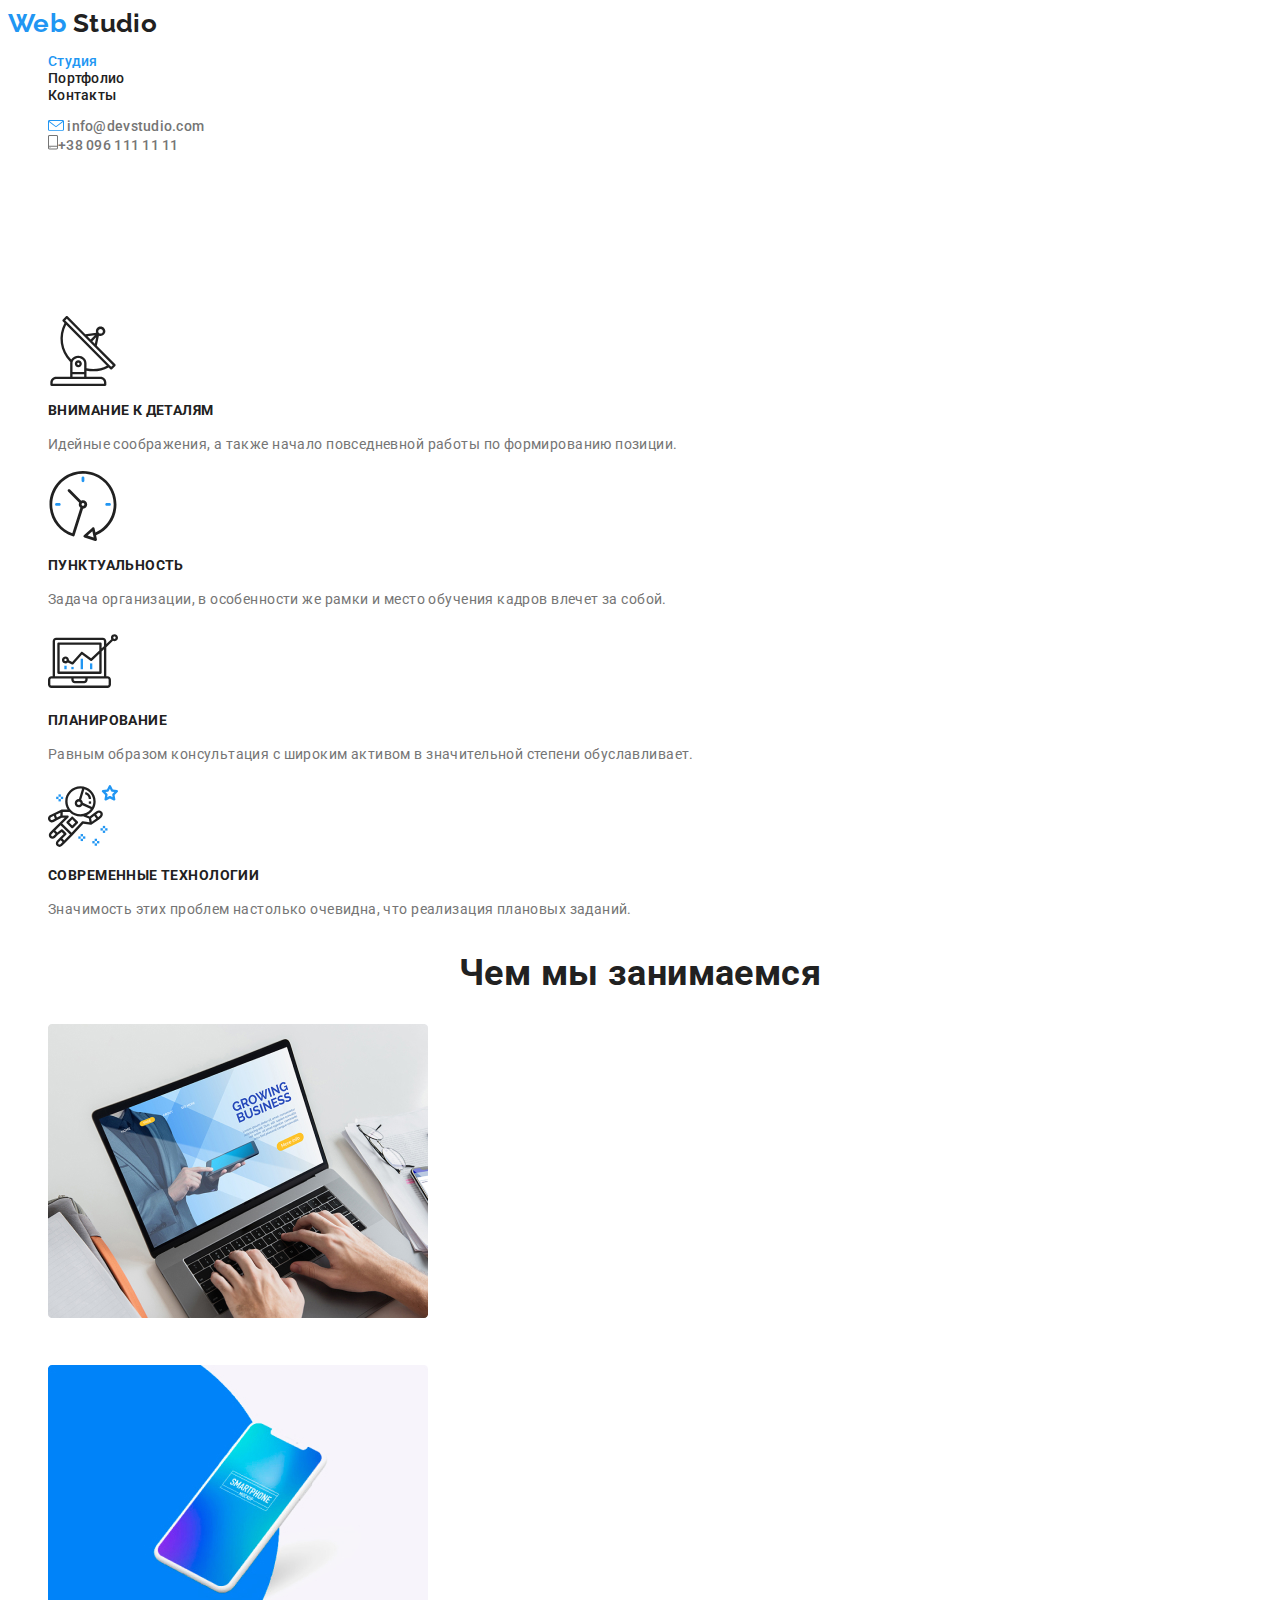
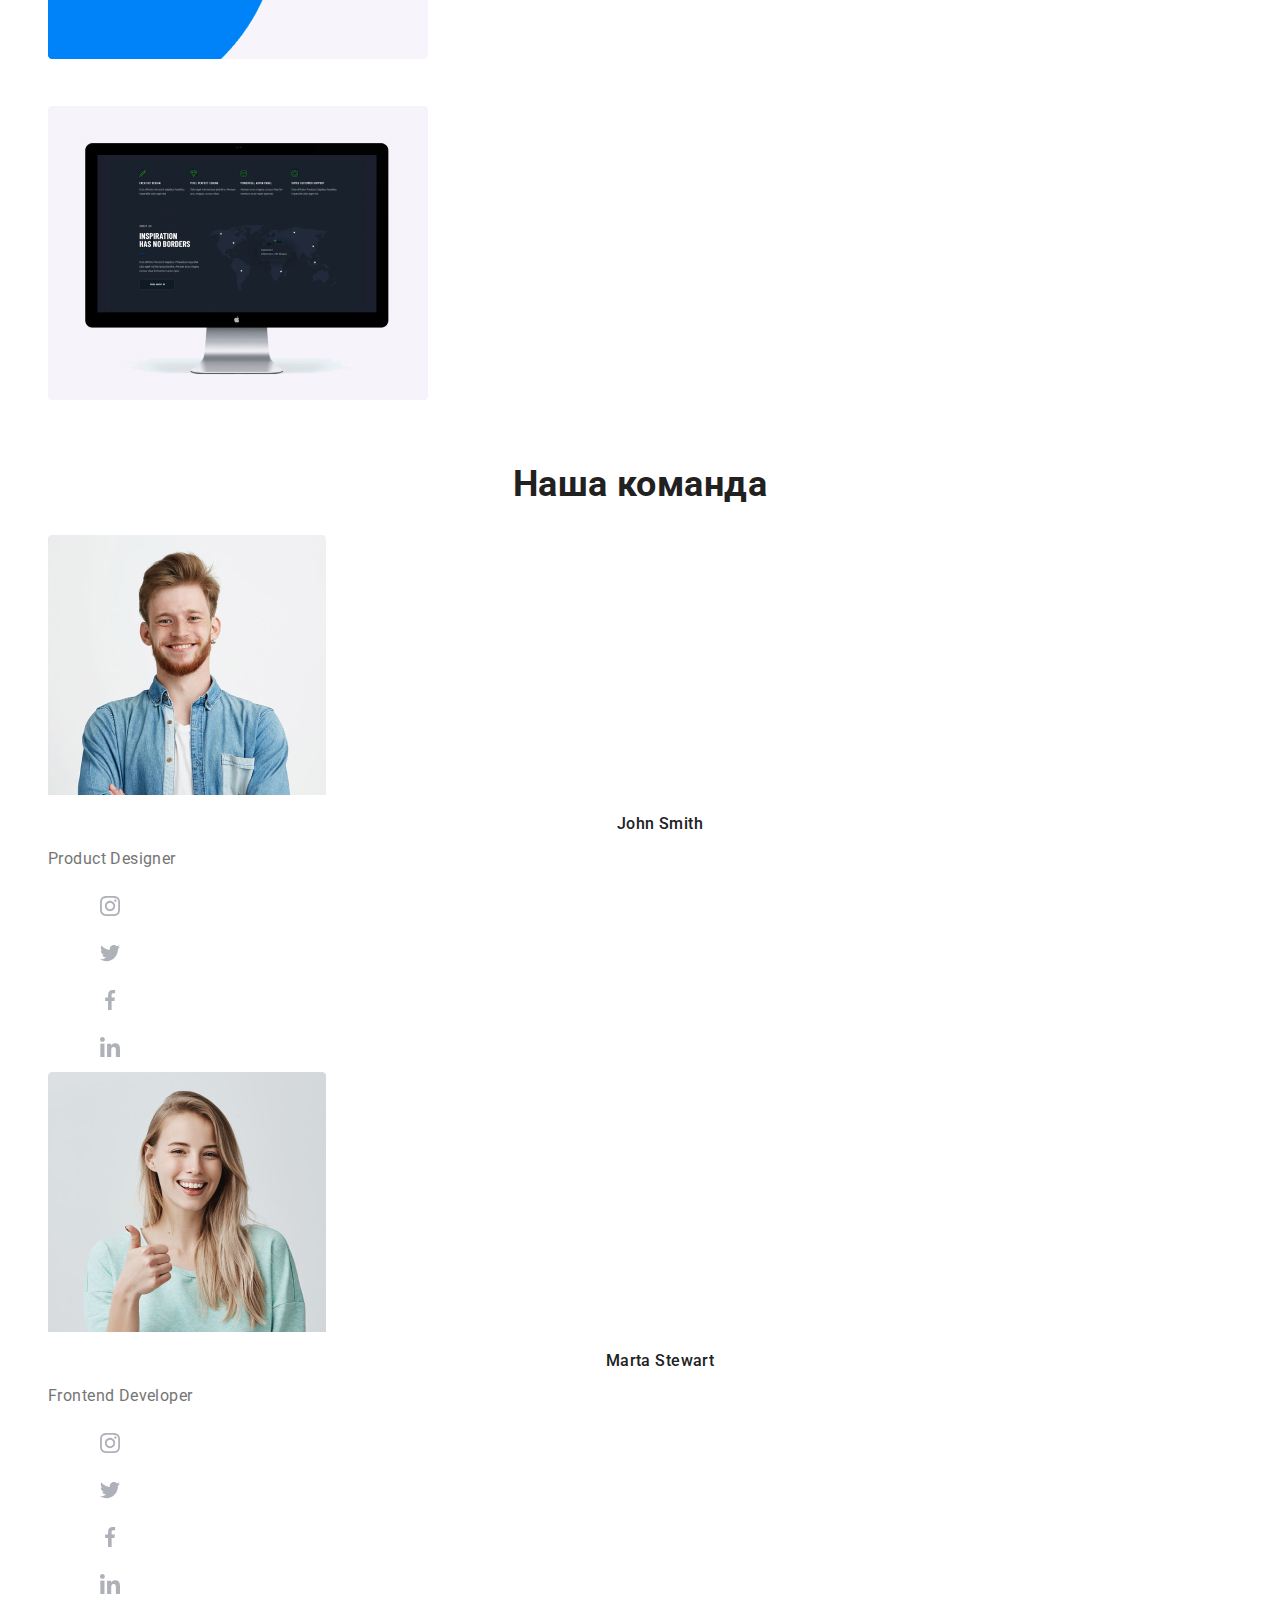
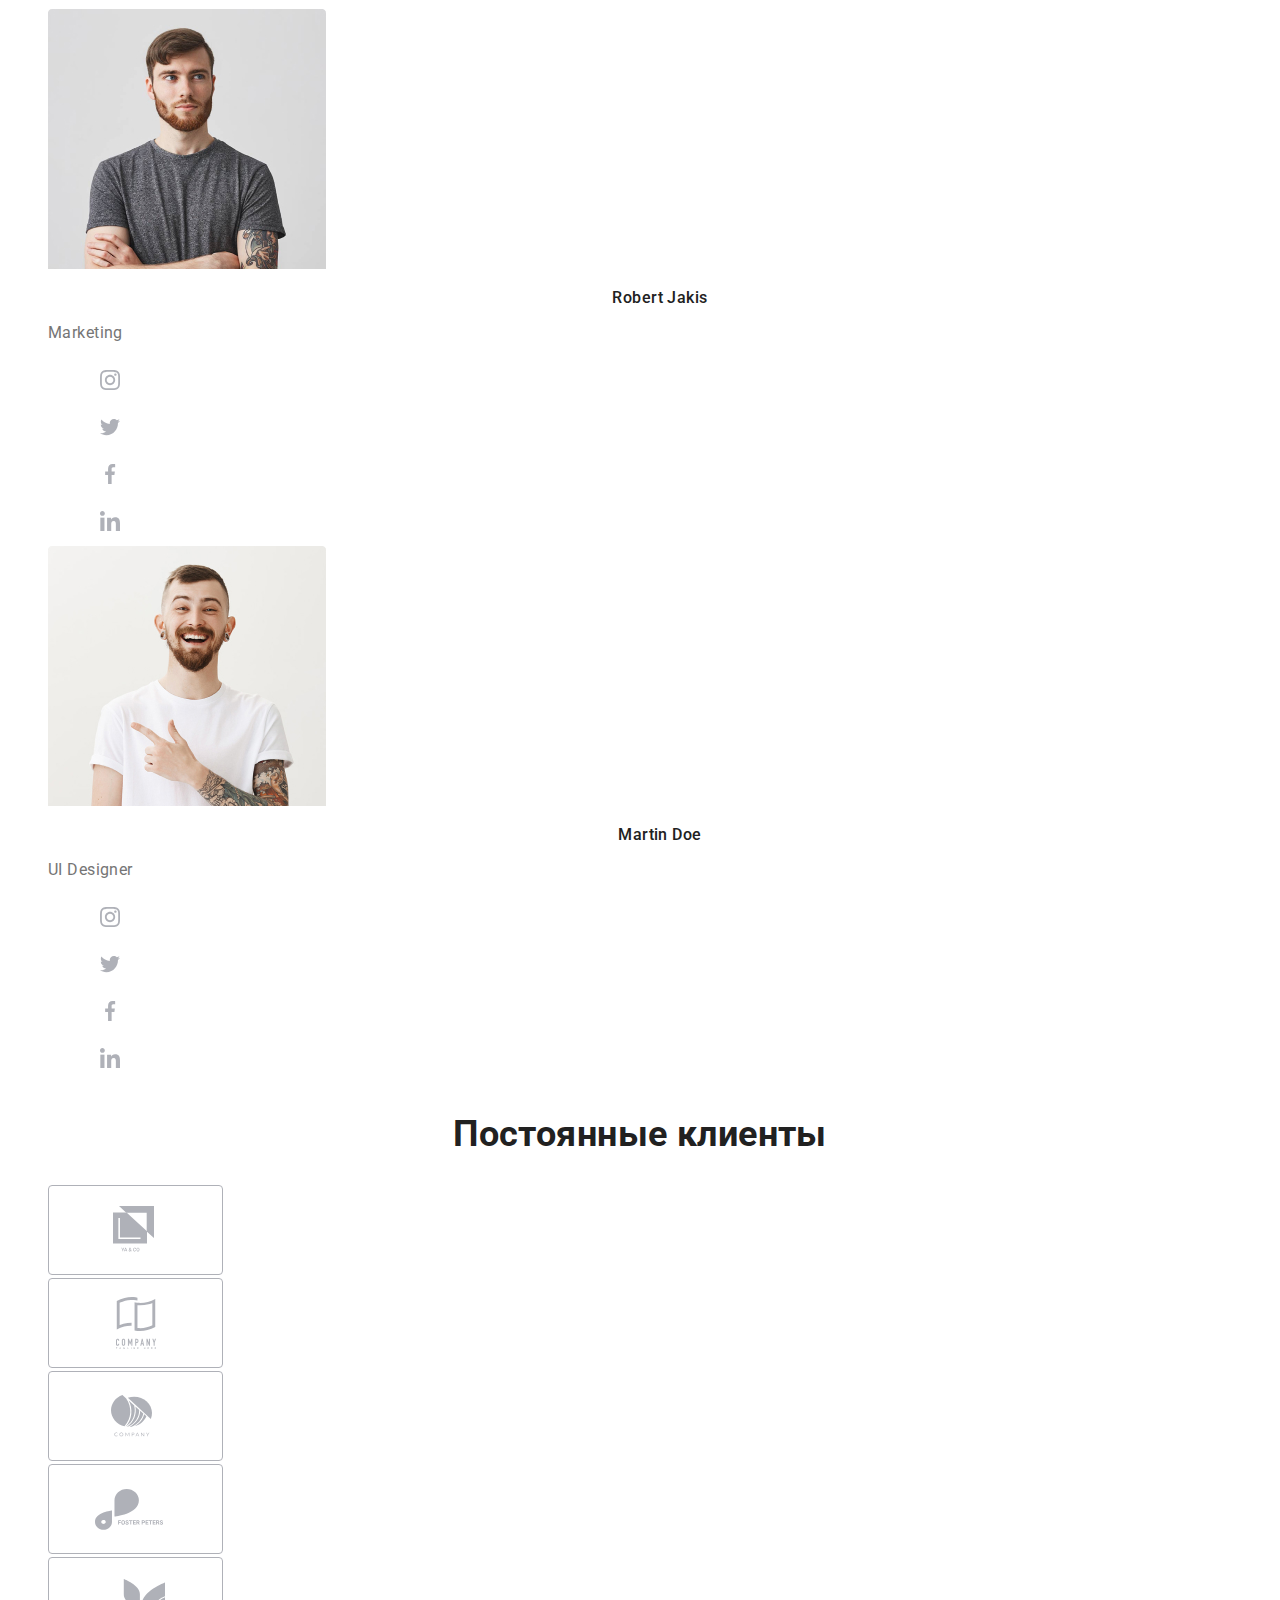
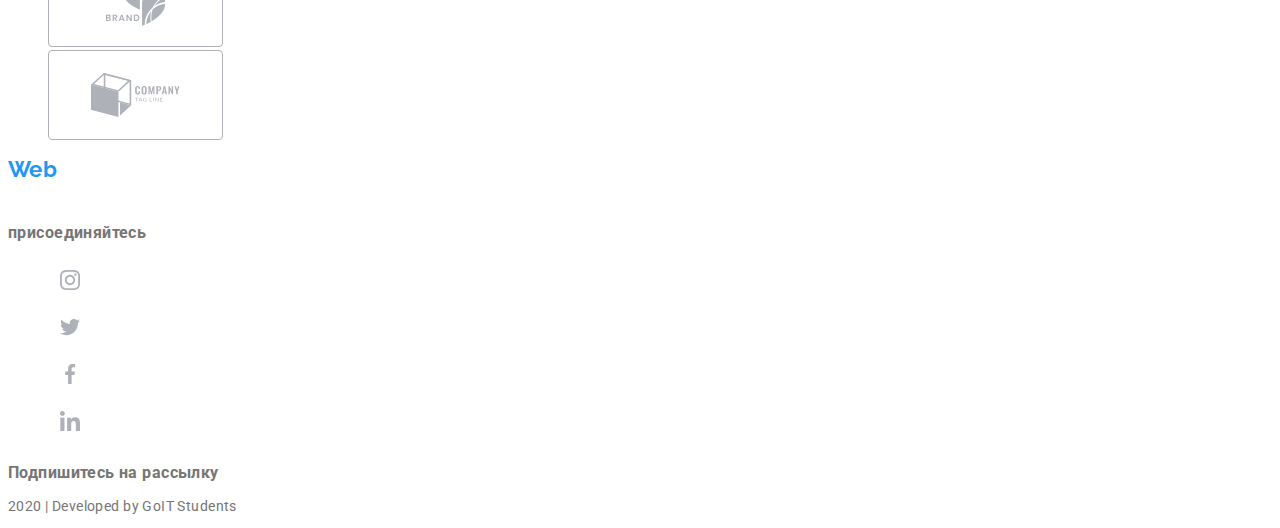
<file: index.html>
<!DOCTYPE html>
<html lang="ru">
  <head>
    <meta charset="UTF-8" />
    <meta name="viewport" content="width=device-width, initial-scale=1.0" />
    <title>Document</title>
    <link
      href="https://fonts.googleapis.com/css2?family=Raleway:wght@700&family=Roboto:wght@400;500;700&display=swap"
      rel="stylesheet"
    />
    <link rel="stylesheet" href="./css/styles.css" />
  </head>
  <body>
    <!--Header-->
    <header>
      <nav>
        <a class="logo" href="#" lang="en"
          ><span class="logo-accent">Web</span> Studio</a
        >
        <ul>
          <li><a href="./index.html" class="link current">Студия</a></li>
          <li><a href="./portfolio.html" class="link">Портфолио</a></li>
          <li><a href="#" class="link">Контакты</a></li>
        </ul>
      </nav>
      <ul>
        <li>
          <a href="mailto:info@devstudio.com" class="link-info">
            <img src="./images/envelope(hover).svg" alt="" />
            info@devstudio.com</a
          >
        </li>
        <li>
          <a href="tel:+380961111111" class="link-info">
            <img src="./images/smartphone.svg" alt="" />+38 096 111 11 11
          </a>
        </li>
      </ul>
    </header>
    <main>
      <!--Hero-->
      <section>
        <h1 class="hero-title">эффективные решения для вашего бизнеса</h1>
        <a href="#" class="hero-button">Заказать услугу</a>
      </section>
      <!--Advantages-->
      <section>
        <ul>
          <li>
            <img src="./images/antenna.svg" alt="Антена" />
            <h3 class="advantage-title">Внимание к деталям</h3>
            <p class="advantage-text">
              Идейные соображения, а также начало повседневной работы по
              формированию позиции.
            </p>
          </li>
          <li>
            <img src="./images/clock.svg" alt="Часы" />
            <h3 class="advantage-title">Пунктуальность</h3>
            <p class="advantage-text">
              Задача организации, в особенности же рамки и место обучения кадров
              влечет за собой.
            </p>
          </li>
          <li>
            <img src="./images/diagram.svg" alt="Диаграмма" />
            <h3 class="advantage-title">Планирование</h3>
            <p class="advantage-text">
              Равным образом консультация с широким активом в значительной
              степени обуславливает.
            </p>
          </li>
          <li>
            <img src="./images/astronaut.svg" alt="Космонавт" />
            <h3 class="advantage-title">Современные технологии</h3>
            <p class="advantage-text">
              Значимость этих проблем настолько очевидна, что реализация
              плановых заданий.
            </p>
          </li>
        </ul>
      </section>
      <!--Acivity-->
      <section>
        <h2 class="activity-main-title">Чем мы занимаемся</h2>
        <ul>
          <li>
            <img
              src="./images/desktop.jpg"
              alt="Ноутбук"
              height="294"
              width="380"
            />
            <h3 class="activity-title">Десктопные приложения</h3>
          </li>
          <li>
            <img
              src="./images/mobile.jpg"
              alt="Телефон"
              height="294"
              width="380"
            />
            <h3 class="activity-title">Мобильные приложения</h3>
          </li>
          <li>
            <img
              src="./images/design.jpg"
              alt="Рабочий Стол"
              height="294"
              width="380"
            />
            <h3 class="activity-title">Дизайнерские решения</h3>
          </li>
        </ul>
      </section>
      <!--Team-->
      <section>
        <h2 class="team-title">Наша команда</h2>
        <ul>
          <li>
            <img
              src="./images/john.jpg"
              alt="John Smith"
              height="260"
              width="278"
            />
            <h3 class="team-name">John Smith</h3>
            <p class="team-profession" lang="en">Product Designer</p>
            <ul>
              <li>
                <a href="#" aria-label="Instagram"
                  ><img src="./images/instagram.svg" alt=""
                /></a>
              </li>
              <li>
                <a href="#" aria-label="Twitter"
                  ><img src="./images/twitter.svg" alt=""
                /></a>
              </li>
              <li>
                <a href="#" aria-label="Facebook"
                  ><img src="./images/facebook.svg" alt=""
                /></a>
              </li>
              <li>
                <a href="#" aria-label="LimkedIn"
                  ><img src="./images/linkedin.svg" alt=""
                /></a>
              </li>
            </ul>
          </li>
          <li>
            <img
              src="./images/marta.jpg"
              alt="Marta Stewart"
              height="260"
              width="278"
            />
            <h3 class="team-name">Marta Stewart</h3>
            <p class="team-profession" lang="en">Frontend Developer</p>
            <ul>
              <li>
                <a href="#" aria-label="Instagram"
                  ><img src="./images/instagram.svg" alt=""
                /></a>
              </li>
              <li>
                <a href="#" aria-label="Twitter"
                  ><img src="./images/twitter.svg" alt=""
                /></a>
              </li>
              <li>
                <a href="#" aria-label="Facebook"
                  ><img src="./images/facebook.svg" alt=""
                /></a>
              </li>
              <li>
                <a href="#" aria-label="LimkedIn"
                  ><img src="./images/linkedin.svg" alt=""
                /></a>
              </li>
            </ul>
          </li>
          <li>
            <img
              src="./images/robert.jpg"
              alt="Robert Jakis"
              height="260"
              width="278"
            />
            <h3 class="team-name">Robert Jakis</h3>
            <p class="team-profession" lang="en">Marketing</p>
            <ul>
              <li>
                <a href="#" aria-label="Instagram"
                  ><img src="./images/instagram.svg" alt=""
                /></a>
              </li>
              <li>
                <a href="#" aria-label="Twitter"
                  ><img src="./images/twitter.svg" alt=""
                /></a>
              </li>
              <li>
                <a href="#" aria-label="Facebook"
                  ><img src="./images/facebook.svg" alt=""
                /></a>
              </li>
              <li>
                <a href="#" aria-label="LimkedIn"
                  ><img src="./images/linkedin.svg" alt=""
                /></a>
              </li>
            </ul>
          </li>
          <li>
            <img
              src="./images/martin.jpg"
              alt="Martin Doe"
              height="260"
              width="278"
            />
            <h3 class="team-name">Martin Doe</h3>
            <p class="team-profession" lang="en">UI Designer</p>
            <ul>
              <li>
                <a href="#" aria-label="Instagram"
                  ><img src="./images/instagram.svg" alt=""
                /></a>
              </li>
              <li>
                <a href="#" aria-label="Twitter"
                  ><img src="./images/twitter.svg" alt=""
                /></a>
              </li>
              <li>
                <a href="#" aria-label="Facebook"
                  ><img src="./images/facebook.svg" alt=""
                /></a>
              </li>
              <li>
                <a href="#" aria-label="LimkedIn"
                  ><img src="./images/linkedin.svg" alt=""
                /></a>
              </li>
            </ul>
          </li>
        </ul>
      </section>
      <!--Clients-->
      <section>
        <h2 class="clients-title">Постоянные клиенты</h2>
        <ul>
          <li>
            <a href=""><img src="./images/client1.svg" alt="Лого" /></a>
          </li>
          <li>
            <a href=""><img src="./images/client2.svg" alt="Лого" /></a>
          </li>
          <li>
            <a href=""><img src="./images/client3.svg" alt="Лого" /></a>
          </li>
          <li>
            <a href=""><img src="./images/client4.svg" alt="Лого" /></a>
          </li>
          <li>
            <a href=""><img src="./images/client5.svg" alt="Лого" /></a>
          </li>
          <li>
            <a href=""><img src="./images/client6.svg" alt="Лого" /></a>
          </li>
        </ul>
      </section>
    </main>
    <!-- Footer -->
    <footer class="footer">
      <a class="logo-secondary" href="" lang="en"
        ><span class="logo-accent">Web</span> Studio</a
      >
      <address>
        <span class="address">г. Киев, пр-т Леси Украинки, 26</span>
        info@example.com +38 099 111 11 11
      </address>
      <h3>присоединяйтесь</h3>
      <ul>
        <li>
          <a href="#" aria-label="Instagram"
            ><img src="./images/instagram.svg" alt=""
          /></a>
        </li>
        <li>
          <a href="#" aria-label="Twitter"
            ><img src="./images/twitter.svg" alt=""
          /></a>
        </li>
        <li>
          <a href="#" aria-label="Facebook"
            ><img src="./images/facebook.svg" alt=""
          /></a>
        </li>
        <li>
          <a href="#" aria-label="LimkedIn"
            ><img src="./images/linkedin.svg" alt=""
          /></a>
        </li>
      </ul>
      <h3>Подпишитесь на рассылку</h3>
      <p>2020 | Developed by GoIT Students</p>
    </footer>
  </body>
</html>
</file>
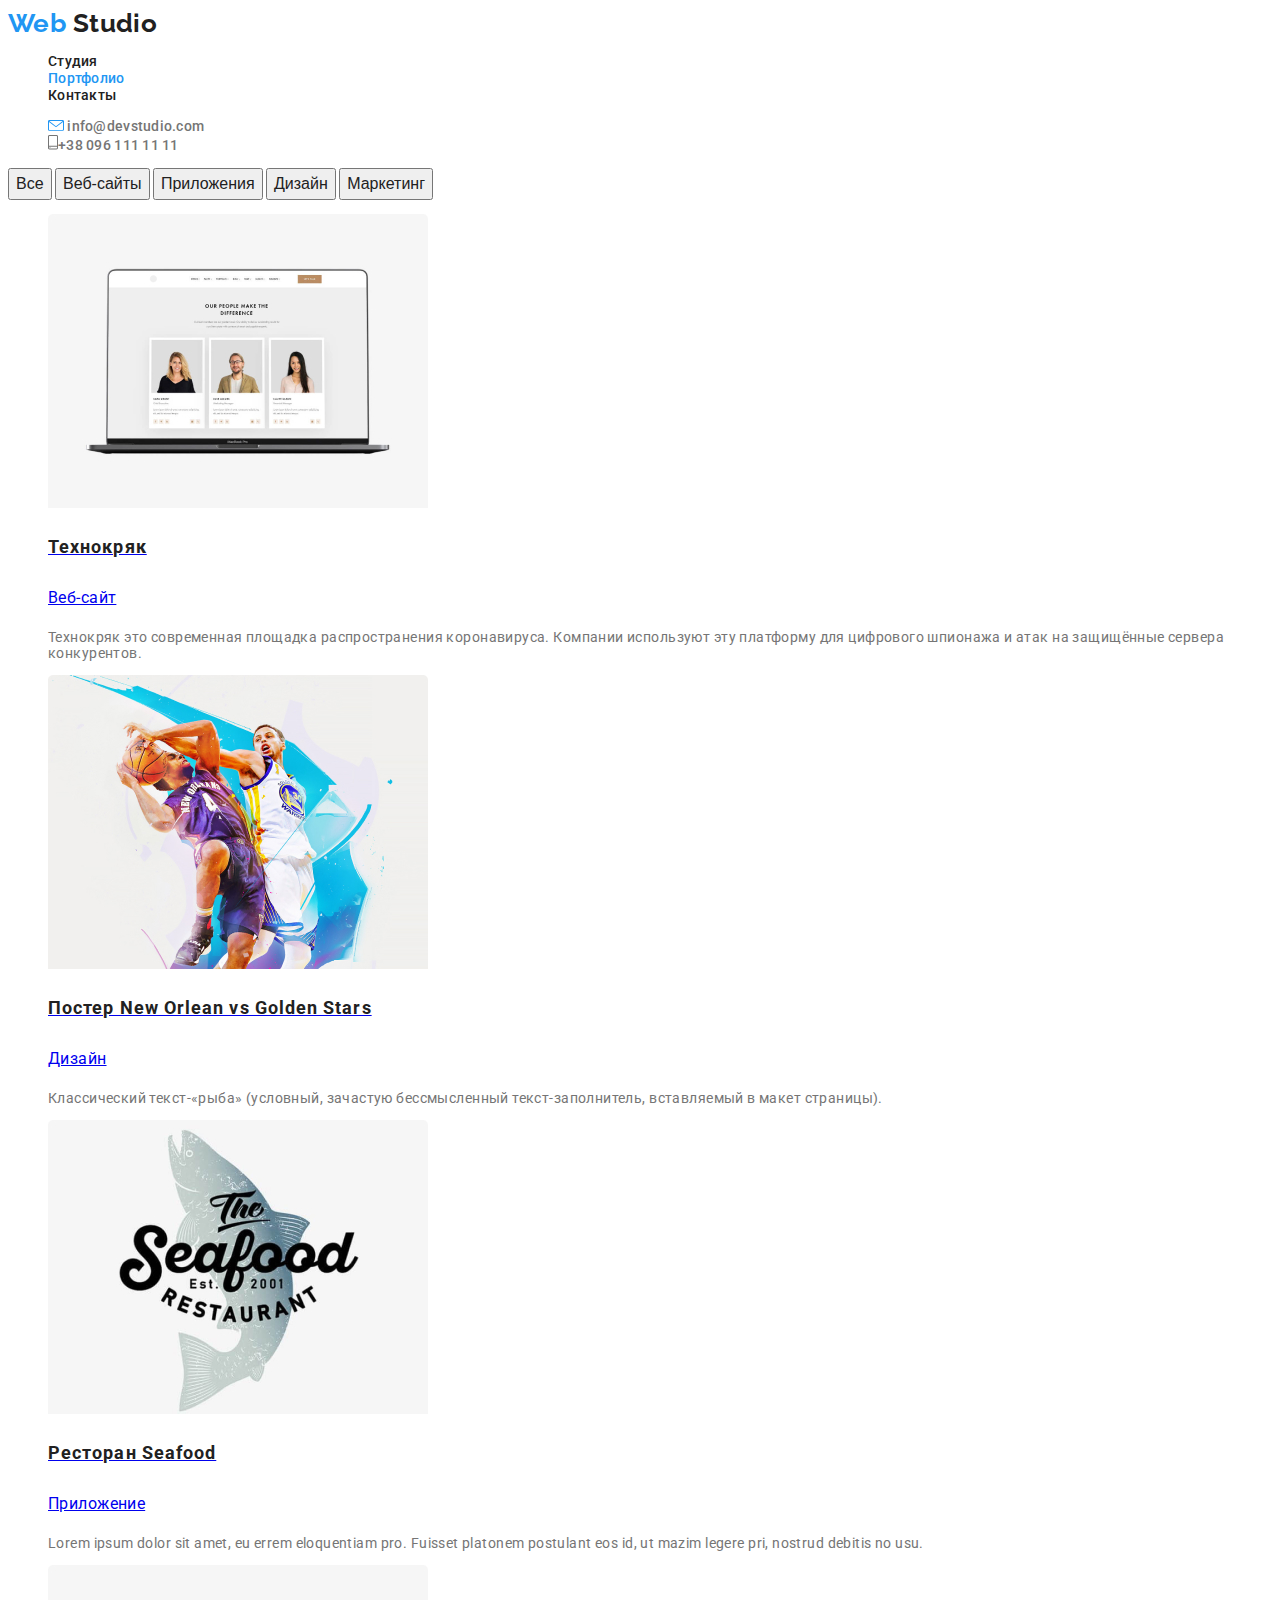
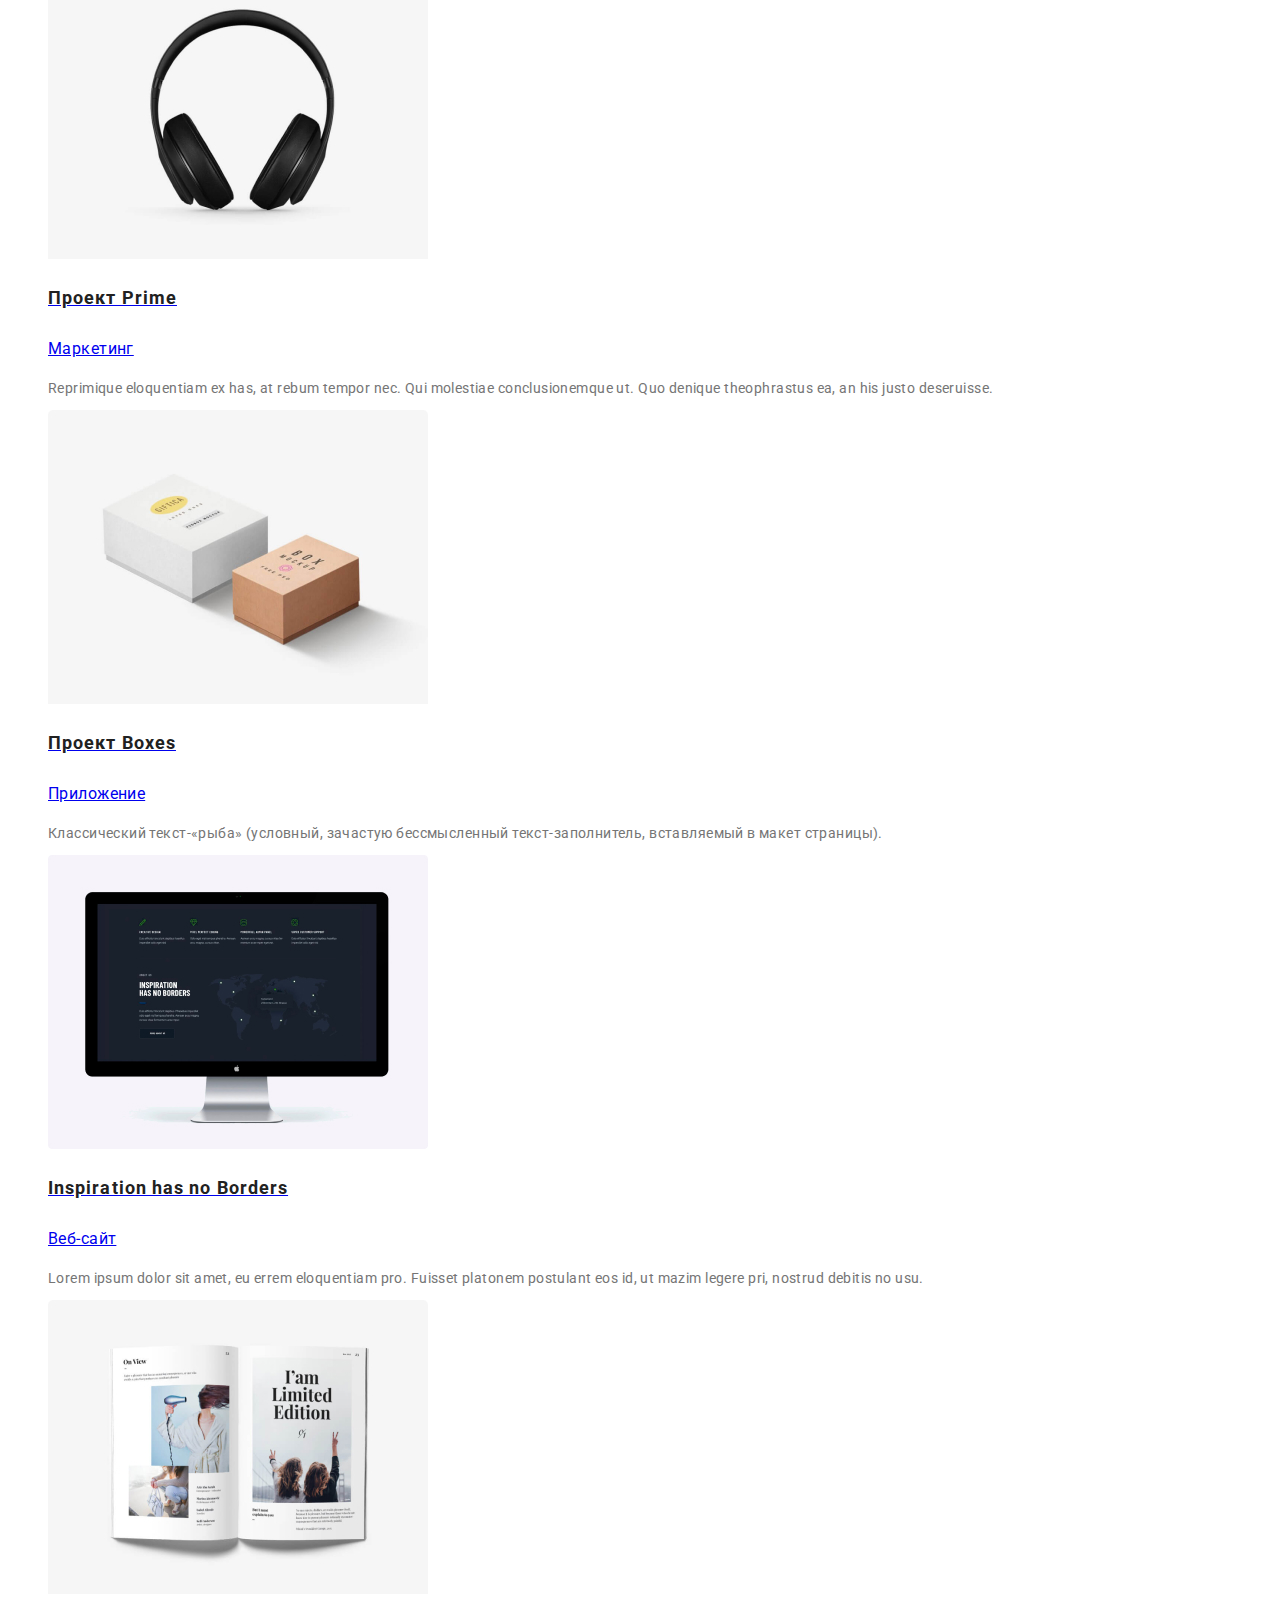
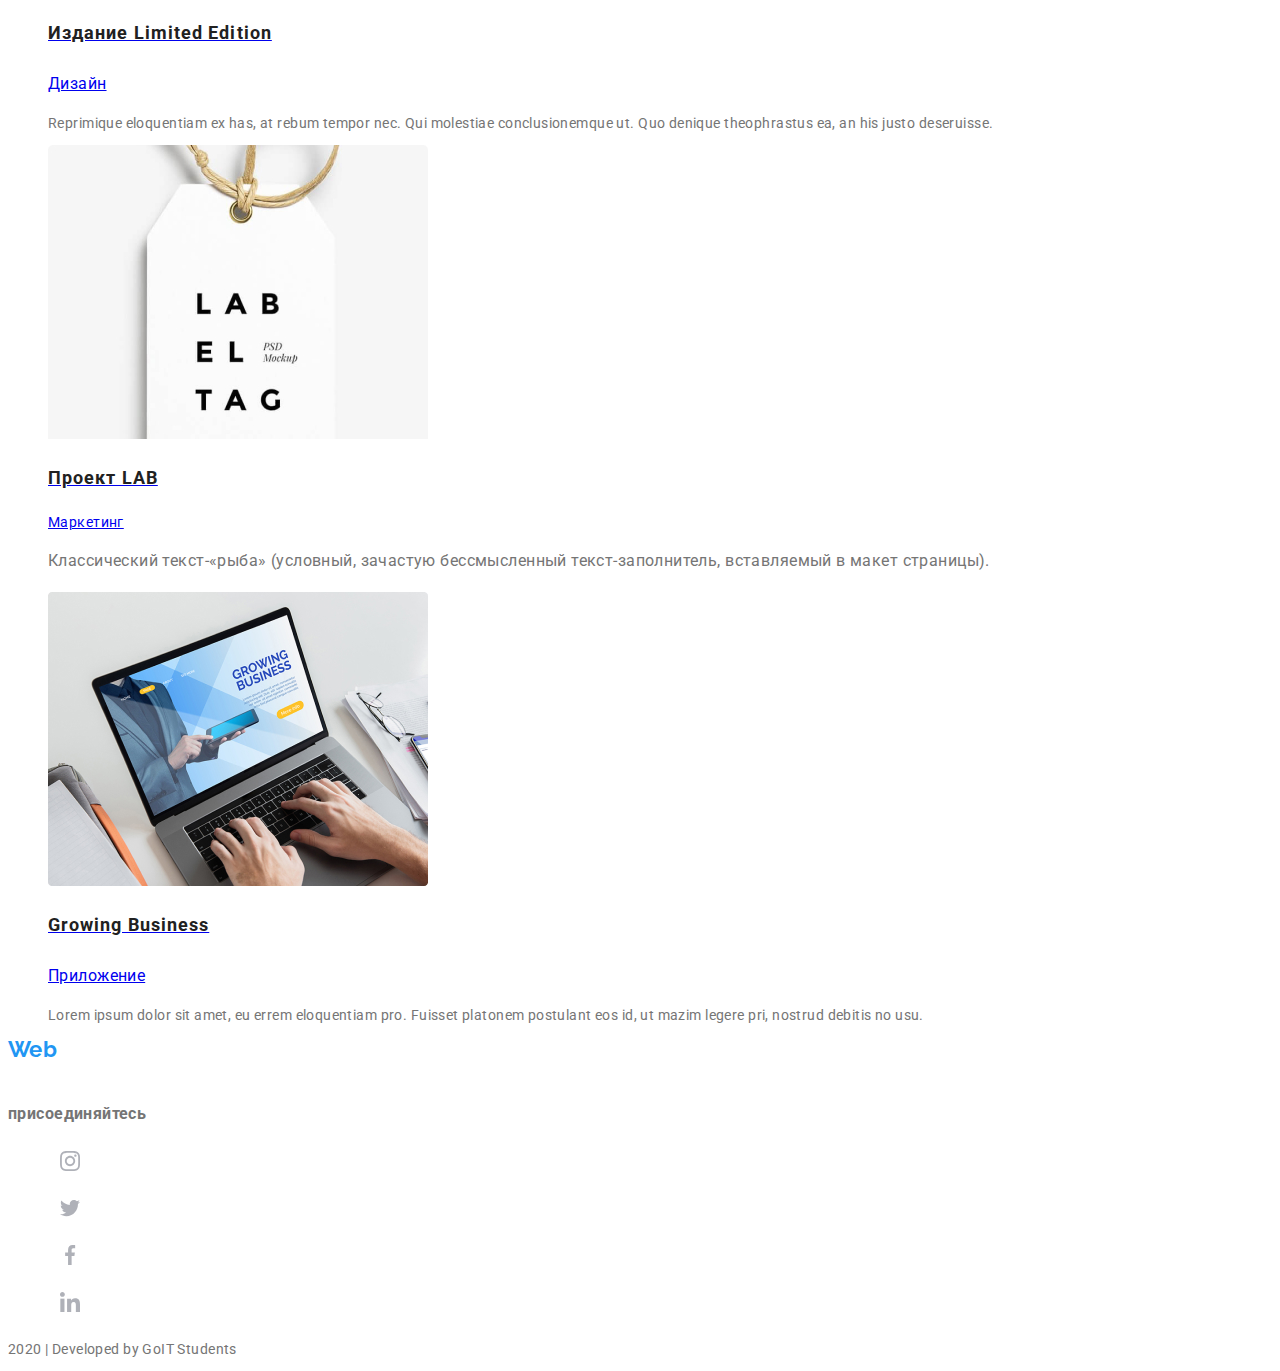
<file: portfolio.html>
<!DOCTYPE html>
<html lang="ru">
  <head>
    <meta charset="UTF-8" />
    <meta name="viewport" content="width=device-width, initial-scale=1.0" />
    <title>Document</title>
    <link
      href="https://fonts.googleapis.com/css2?family=Raleway:wght@700&family=Roboto:wght@400;500;700&display=swap"
      rel="stylesheet"
    />
    <link rel="stylesheet" href="./css/styles.css" />
  </head>
  <body>
    <!--Header-->
    <header>
      <nav>
        <a class="logo" href="#" lang="en"
          ><span class="logo-accent">Web</span> Studio</a
        >
        <ul>
          <li><a href="./index.html" class="link">Студия</a></li>
          <li><a href="./portfolio.html" class="link current">Портфолио</a></li>
          <li><a href="#" class="link">Контакты</a></li>
        </ul>
      </nav>
      <ul>
        <li>
          <a href="mailto:info@devstudio.com" class="link-info">
            <img src="./images/envelope(hover).svg" alt="" />
            info@devstudio.com</a
          >
        </li>
        <li>
          <a href="tel:+380961111111" class="link-info">
            <img src="./images/smartphone.svg" alt="" />+38 096 111 11 11
          </a>
        </li>
      </ul>
    </header>
    <main>
      <section>
        <!-- Filters фон, цвет, ховер, фокус -->
        <button type="button" class="filter-button">Все</button>
        <button type="button" class="filter-button">Веб-сайты</button>
        <button type="button" class="filter-button">Приложения</button>
        <button type="button" class="filter-button">Дизайн</button>
        <button type="button" class="filter-button">Маркетинг</button>
        <!-- List -->
        <ul>
          <li>
            <a href="#">
              <img src="./images/tehnohryak.jpg" alt="" />
              <h3 class="project-name">Технокряк</h3>
              <p class="project-class">Веб-сайт</p></a
            >
            <p>
              Технокряк это современная площадка распространения коронавируса.
              Компании используют эту платформу для цифрового шпионажа и атак на
              защищённые сервера конкурентов.
            </p>
          </li>
          <li>
            <a href="#">
              <img src="./images/poster.jpg" alt="" />
              <h3 class="project-name">Постер New Orlean vs Golden Stars</h3>
              <p class="project-class">Дизайн</p></a
            >
            <p>
              Классический текст-«рыба» (условный, зачастую бессмысленный
              текст-заполнитель, вставляемый в макет страницы).
            </p>
          </li>
          <li>
            <a href="#">
              <img src="./images/seafood.jpg" alt="" />
              <h3 class="project-name">Ресторан Seafood</h3>
              <p class="project-class">Приложение</p>
            </a>
            <p>
              Lorem ipsum dolor sit amet, eu errem eloquentiam pro. Fuisset
              platonem postulant eos id, ut mazim legere pri, nostrud debitis no
              usu.
            </p>
          </li>
          <li>
            <a href="#">
              <img src="./images/prime.jpg" alt="" />
              <h3 class="project-name">Проект Prime</h3>
              <p class="project-class">Маркетинг</p></a
            >
            <p>
              Reprimique eloquentiam ex has, at rebum tempor nec. Qui molestiae
              conclusionemque ut. Quo denique theophrastus ea, an his justo
              deseruisse.
            </p>
          </li>
          <li>
            <a href="#">
              <img src="./images/boxes.jpg" alt="" />
              <h3 class="project-name">Проект Boxes</h3>
              <p class="project-class">Приложение</p></a
            >
            <p>
              Классический текст-«рыба» (условный, зачастую бессмысленный
              текст-заполнитель, вставляемый в макет страницы).
            </p>
          </li>
          <li>
            <a href="#">
              <img src="./images/design.jpg" alt="" />
              <h3 class="project-name">Inspiration has no Borders</h3>
              <p class="project-class">Веб-сайт</p></a
            >
            <p>
              Lorem ipsum dolor sit amet, eu errem eloquentiam pro. Fuisset
              platonem postulant eos id, ut mazim legere pri, nostrud debitis no
              usu.
            </p>
          </li>
          <li>
            <a href="#">
              <img src="./images/limited-edition.jpg" alt="" />
              <h3 class="project-name">Издание Limited Edition</h3>
              <p class="project-class">Дизайн</p></a
            >
            <p>
              Reprimique eloquentiam ex has, at rebum tempor nec. Qui molestiae
              conclusionemque ut. Quo denique theophrastus ea, an his justo
              deseruisse.
            </p>
          </li>
          <li>
            <a href="#">
              <img src="./images/lab.jpg" alt="" />
              <h3 class="project-name">Проект LAB</h3>
              <p>Маркетинг</p></a
            >
            <p class="project-class">
              Классический текст-«рыба» (условный, зачастую бессмысленный
              текст-заполнитель, вставляемый в макет страницы).
            </p>
          </li>
          <li>
            <a href="#">
              <img src="./images/desktop.jpg" alt="" />
              <h3 class="project-name">Growing Business</h3>
              <p class="project-class">Приложение</p></a
            >
            <p>
              Lorem ipsum dolor sit amet, eu errem eloquentiam pro. Fuisset
              platonem postulant eos id, ut mazim legere pri, nostrud debitis no
              usu.
            </p>
          </li>
        </ul>
      </section>
    </main>
    <!-- Footer -->
    <footer class="footer">
      <a class="logo-secondary" href="#" lang="en"
        ><span class="logo-accent">Web</span> Studio</a
      >
      <address>
        <span class="address">г. Киев, пр-т Леси Украинки, 26</span>
        info@example.com +38 099 111 11 11
      </address>
      <h3>присоединяйтесь</h3>
      <ul>
        <li>
          <a href="#" aria-label="Instagram"
            ><img src="./images/instagram.svg" alt=""
          /></a>
        </li>
        <li>
          <a href="#" aria-label="Twitter"
            ><img src="./images/twitter.svg" alt=""
          /></a>
        </li>
        <li>
          <a href="#" aria-label="Facebook"
            ><img src="./images/facebook.svg" alt=""
          /></a>
        </li>
        <li>
          <a href="#" aria-label="LimkedIn"
            ><img src="./images/linkedin.svg" alt=""
          /></a>
        </li>
      </ul>
      <p>2020 | Developed by GoIT Students</p>
    </footer>
  </body>
</html>
</file>
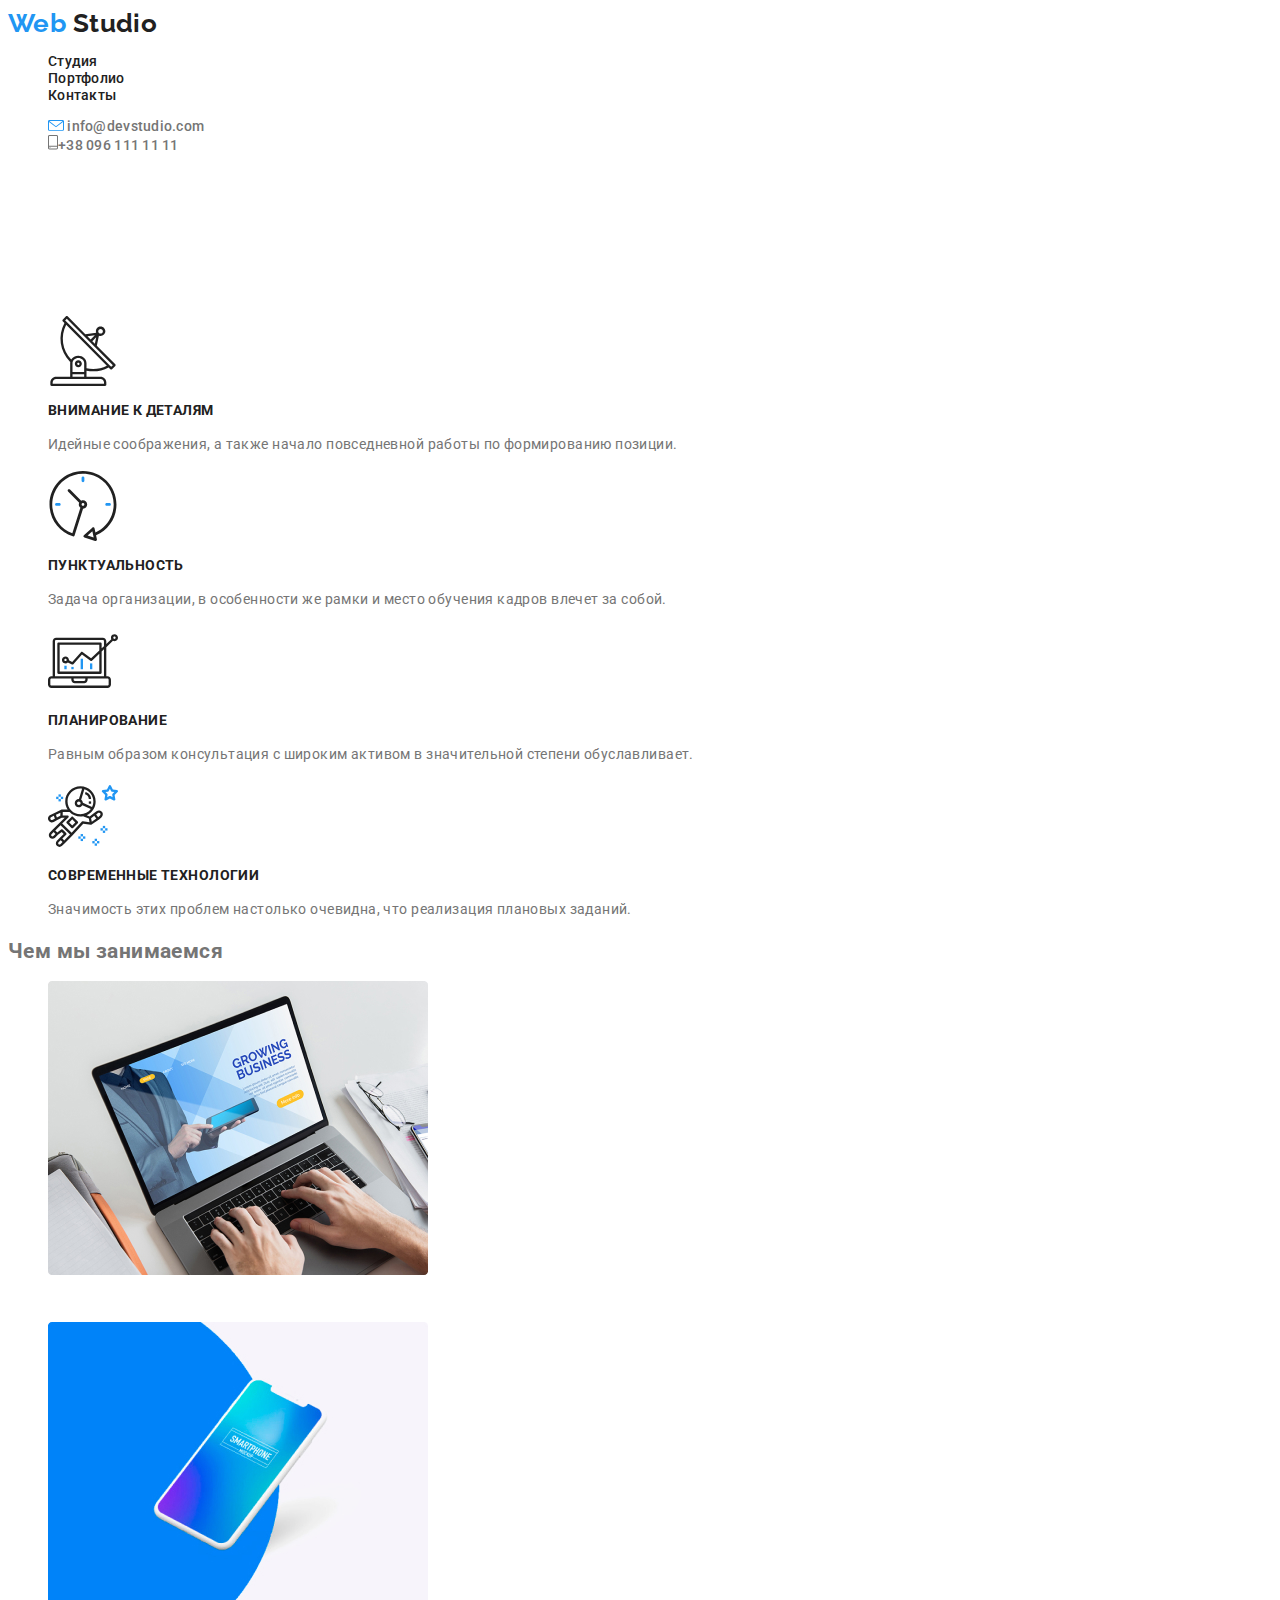
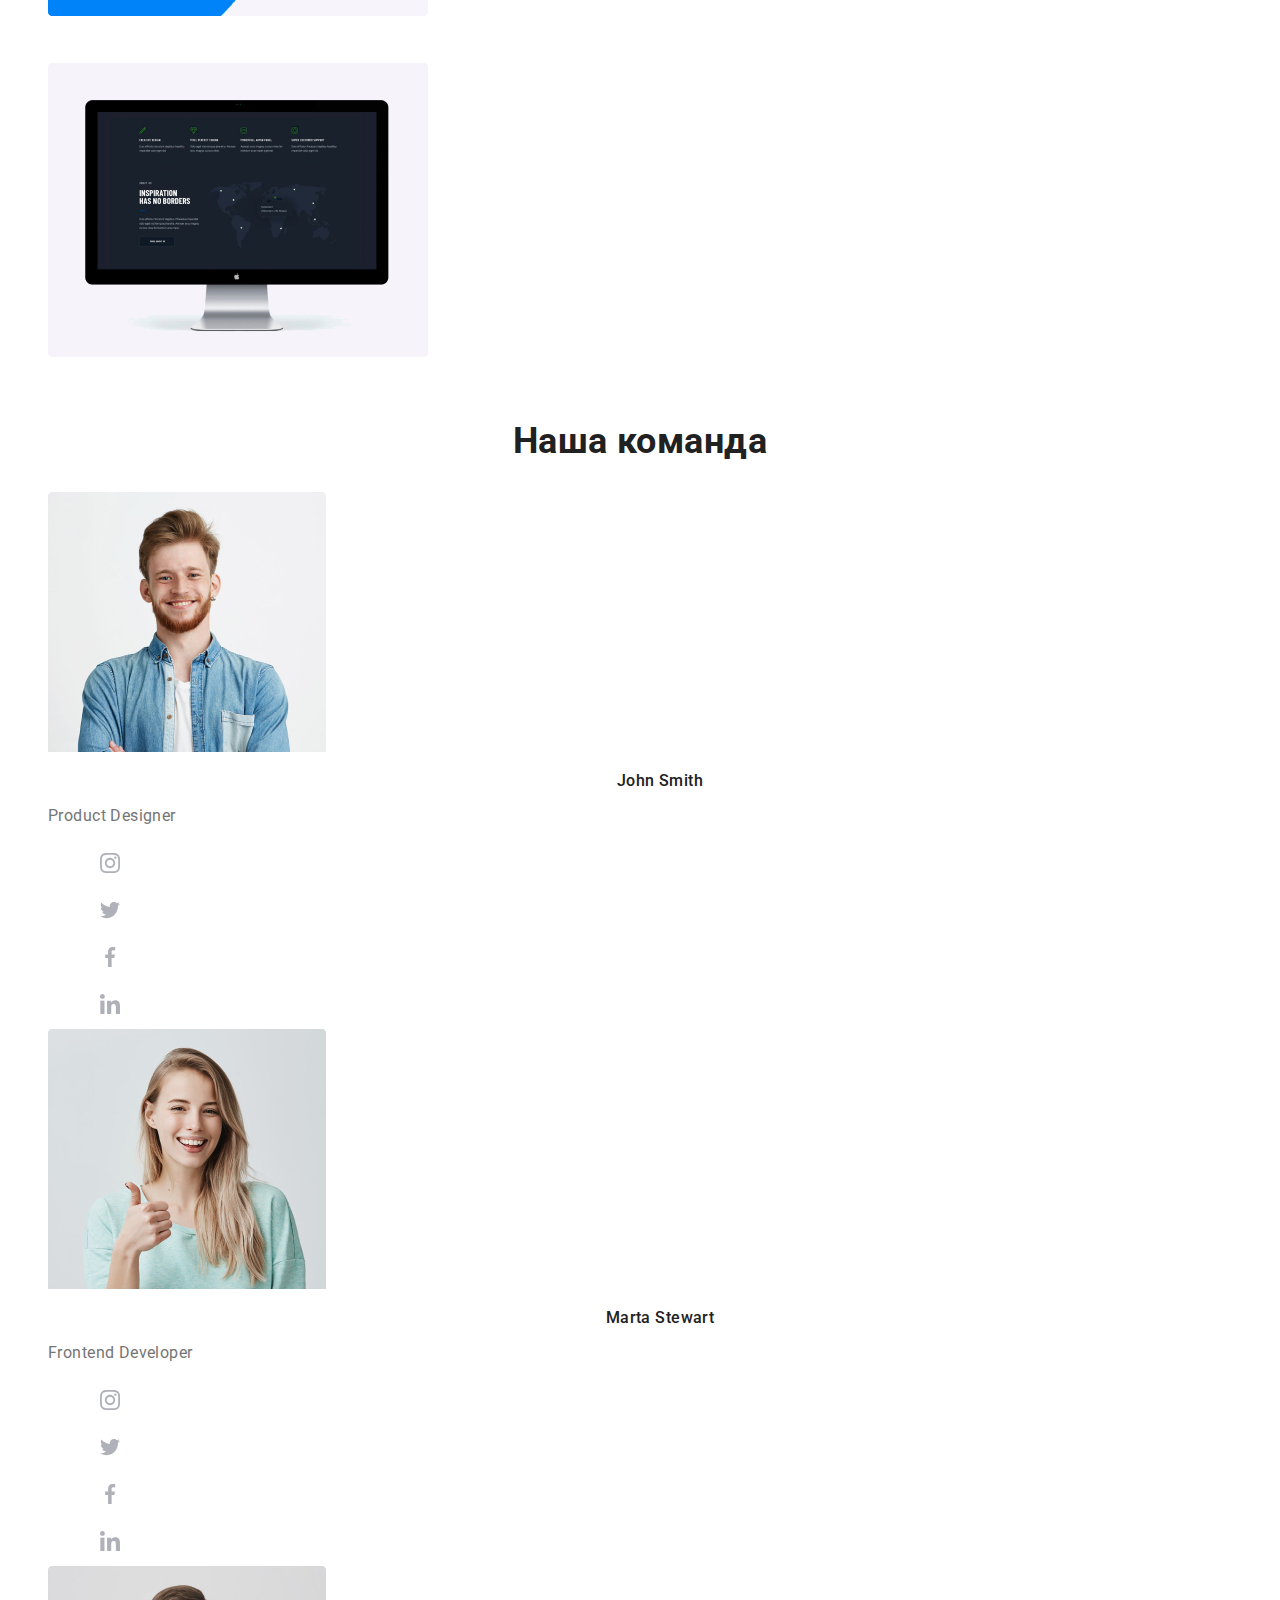
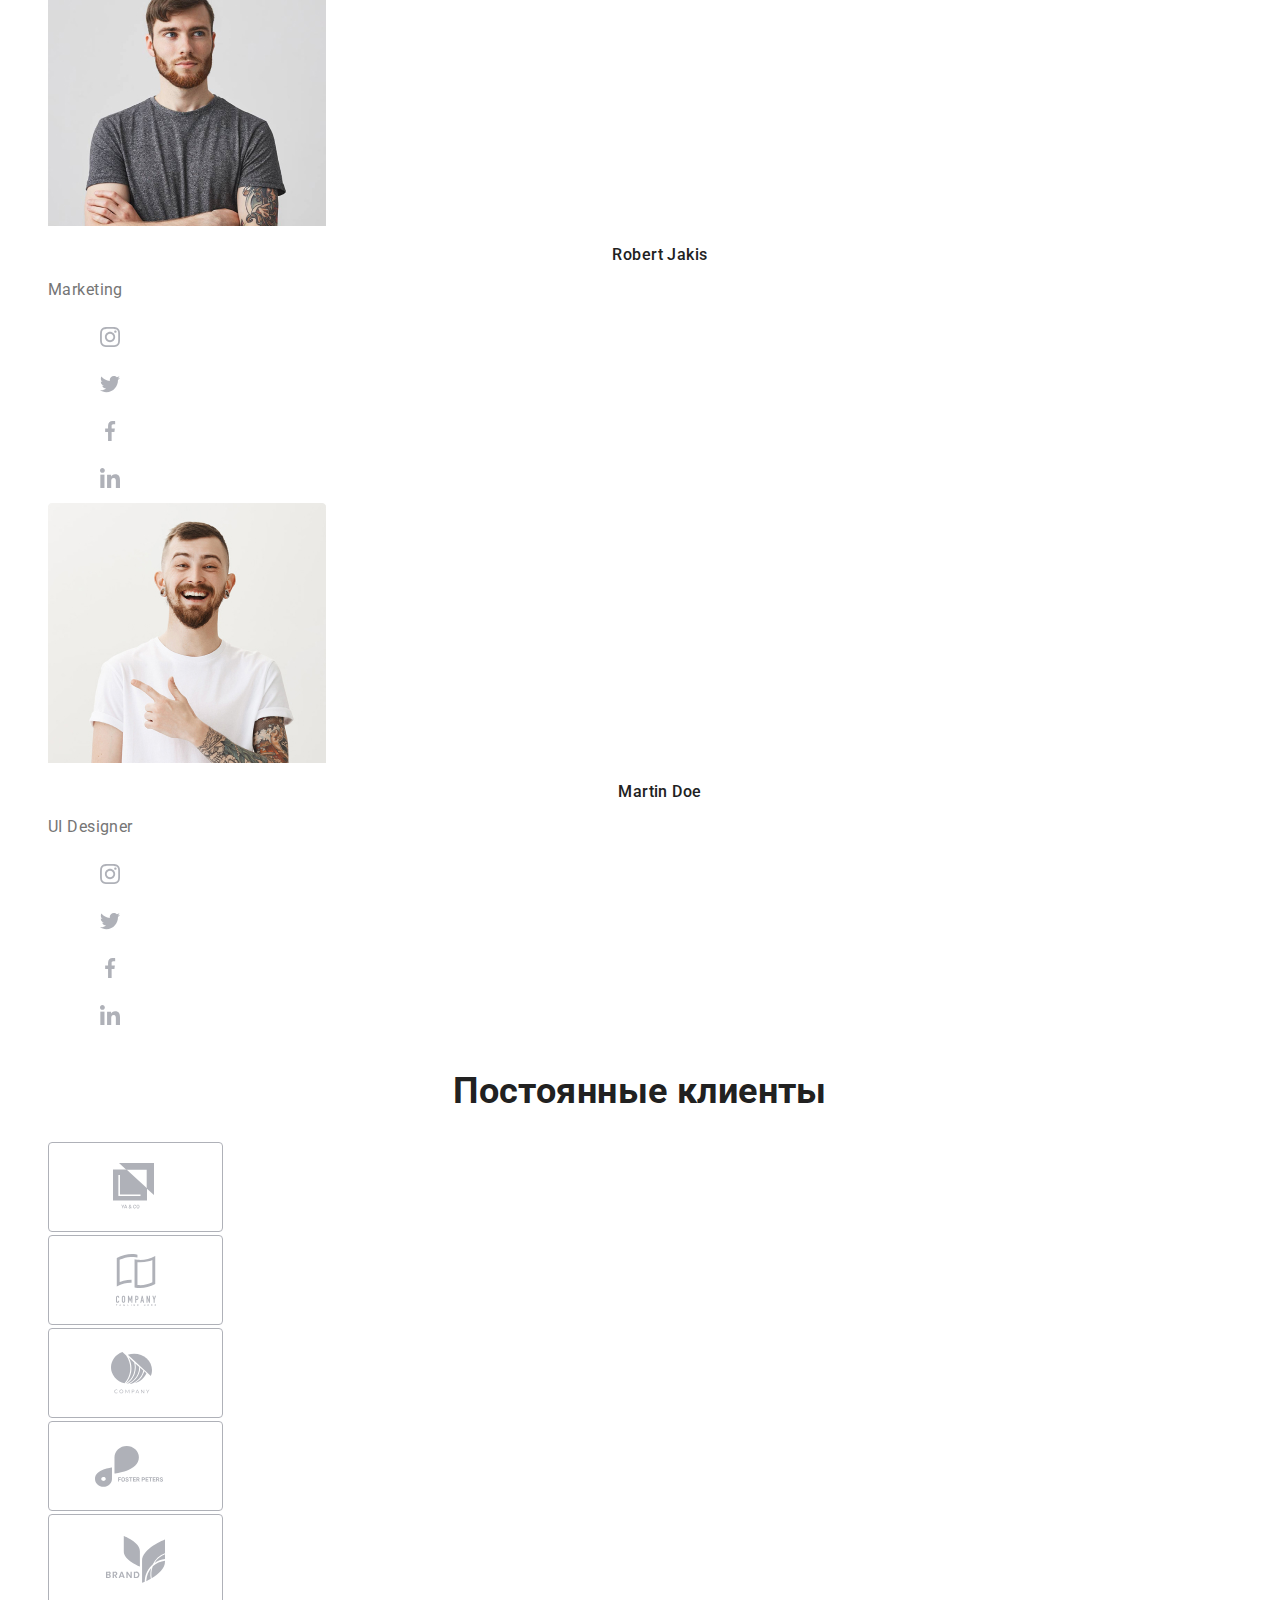
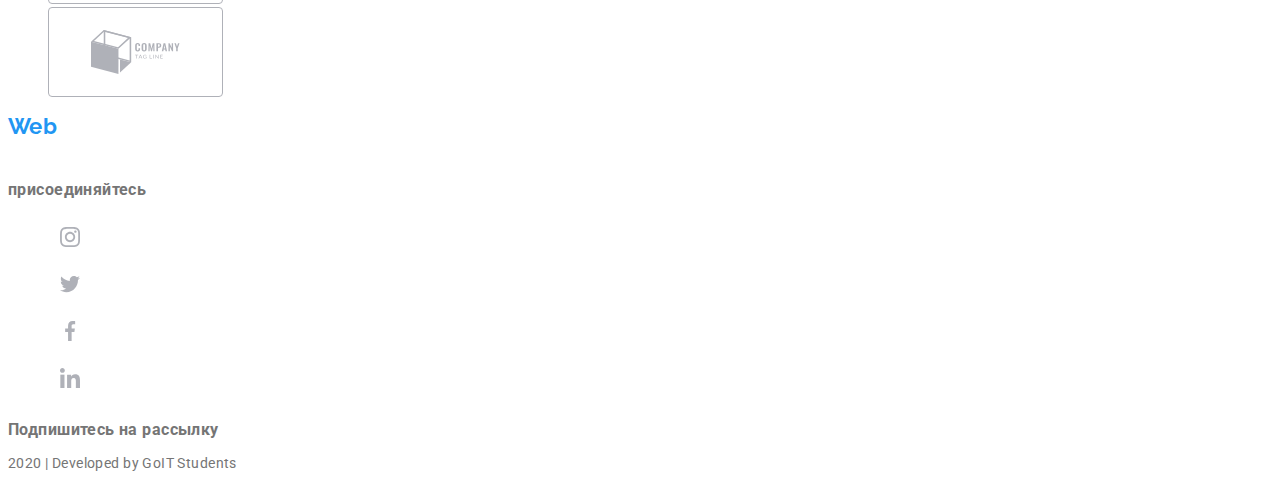
<file: studio.html>
<!DOCTYPE html>
<html lang="ru">
  <head>
    <meta charset="UTF-8" />
    <meta name="viewport" content="width=device-width, initial-scale=1.0" />
    <title>Document</title>
    <link
      href="https://fonts.googleapis.com/css2?family=Raleway:wght@700&family=Roboto:wght@400;500;700&display=swap"
      rel="stylesheet"
    />
    <link rel="stylesheet" href="./css/styles.css" />
  </head>
  <body>
    <!--Header-->
    <header>
      <nav>
        <a class="logo" href="#" lang="en"
          ><span class="logo-accent">Web</span> Studio</a
        >
        <ul>
          <li><a href="./studio.html" class="link">Студия</a></li>
          <li><a href="./portfolio.html" class="link">Портфолио</a></li>
          <li><a href="#" class="link">Контакты</a></li>
        </ul>
      </nav>
      <ul>
        <li>
          <a href="mailto:info@devstudio.com" class="link-info">
            <img src="./images/envelope(hover).svg" alt="" />
            info@devstudio.com</a
          >
        </li>
        <li>
          <a href="tel:+380961111111" class="link-info">
            <img src="./images/smartphone.svg" alt="" />+38 096 111 11 11
          </a>
        </li>
      </ul>
    </header>
    <main>
      <!--Hero-->
      <section>
        <h1 class="hero-title">эффективные решения для вашего бизнеса</h1>
        <a href="#" class="hero-button">Заказать услугу</a>
      </section>
      <!--Advantages-->
      <section>
        <ul>
          <li>
            <img src="./images/antenna.svg" alt="Антена" />
            <h3 class="advantage-title">Внимание к деталям</h3>
            <p class="advantage-text">
              Идейные соображения, а также начало повседневной работы по
              формированию позиции.
            </p>
          </li>
          <li>
            <img src="./images/clock.svg" alt="Часы" />
            <h3 class="advantage-title">Пунктуальность</h3>
            <p class="advantage-text">
              Задача организации, в особенности же рамки и место обучения кадров
              влечет за собой.
            </p>
          </li>
          <li>
            <img src="./images/diagram.svg" alt="Диаграмма" />
            <h3 class="advantage-title">Планирование</h3>
            <p class="advantage-text">
              Равным образом консультация с широким активом в значительной
              степени обуславливает.
            </p>
          </li>
          <li>
            <img src="./images/astronaut.svg" alt="Космонавт" />
            <h3 class="advantage-title">Современные технологии</h3>
            <p class="advantage-text">
              Значимость этих проблем настолько очевидна, что реализация
              плановых заданий.
            </p>
          </li>
        </ul>
      </section>
      <!--Acivity-->
      <section>
        <h2 class="activity-main-tittle">Чем мы занимаемся</h2>
        <ul>
          <li>
            <img
              src="./images/desktop.jpg"
              alt="Ноутбук"
              height="294"
              width="380"
            />
            <h3 class="activity-title">Десктопные приложения</h3>
          </li>
          <li>
            <img
              src="./images/mobile.jpg"
              alt="Телефон"
              height="294"
              width="380"
            />
            <h3 class="activity-title">Мобильные приложения</h3>
          </li>
          <li>
            <img
              src="./images/design.jpg"
              alt="Рабочий Стол"
              height="294"
              width="380"
            />
            <h3 class="activity-title">Дизайнерские решения</h3>
          </li>
        </ul>
      </section>
      <!--Team-->
      <section>
        <h2 class="team-title">Наша команда</h2>
        <ul>
          <li>
            <img
              src="./images/john.jpg"
              alt="John Smith"
              height="260"
              width="278"
            />
            <h3 class="team-name">John Smith</h3>
            <p class="team-profession" lang="en">Product Designer</p>
            <ul>
              <li>
                <a href="#" aria-label="Instagram"
                  ><img src="./images/instagram.svg" alt=""
                /></a>
              </li>
              <li>
                <a href="#" aria-label="Twitter"
                  ><img src="./images/twitter.svg" alt=""
                /></a>
              </li>
              <li>
                <a href="#" aria-label="Facebook"
                  ><img src="./images/facebook.svg" alt=""
                /></a>
              </li>
              <li>
                <a href="#" aria-label="LimkedIn"
                  ><img src="./images/linkedin.svg" alt=""
                /></a>
              </li>
            </ul>
          </li>
          <li>
            <img
              src="./images/marta.jpg"
              alt="Marta Stewart"
              height="260"
              width="278"
            />
            <h3 class="team-name">Marta Stewart</h3>
            <p class="team-profession" lang="en">Frontend Developer</p>
            <ul>
              <li>
                <a href="#" aria-label="Instagram"
                  ><img src="./images/instagram.svg" alt=""
                /></a>
              </li>
              <li>
                <a href="#" aria-label="Twitter"
                  ><img src="./images/twitter.svg" alt=""
                /></a>
              </li>
              <li>
                <a href="#" aria-label="Facebook"
                  ><img src="./images/facebook.svg" alt=""
                /></a>
              </li>
              <li>
                <a href="#" aria-label="LimkedIn"
                  ><img src="./images/linkedin.svg" alt=""
                /></a>
              </li>
            </ul>
          </li>
          <li>
            <img
              src="./images/robert.jpg"
              alt="Robert Jakis"
              height="260"
              width="278"
            />
            <h3 class="team-name">Robert Jakis</h3>
            <p class="team-profession" lang="en">Marketing</p>
            <ul>
              <li>
                <a href="#" aria-label="Instagram"
                  ><img src="./images/instagram.svg" alt=""
                /></a>
              </li>
              <li>
                <a href="#" aria-label="Twitter"
                  ><img src="./images/twitter.svg" alt=""
                /></a>
              </li>
              <li>
                <a href="#" aria-label="Facebook"
                  ><img src="./images/facebook.svg" alt=""
                /></a>
              </li>
              <li>
                <a href="#" aria-label="LimkedIn"
                  ><img src="./images/linkedin.svg" alt=""
                /></a>
              </li>
            </ul>
          </li>
          <li>
            <img
              src="./images/martin.jpg"
              alt="Martin Doe"
              height="260"
              width="278"
            />
            <h3 class="team-name">Martin Doe</h3>
            <p class="team-profession" lang="en">UI Designer</p>
            <ul>
              <li>
                <a href="#" aria-label="Instagram"
                  ><img src="./images/instagram.svg" alt=""
                /></a>
              </li>
              <li>
                <a href="#" aria-label="Twitter"
                  ><img src="./images/twitter.svg" alt=""
                /></a>
              </li>
              <li>
                <a href="#" aria-label="Facebook"
                  ><img src="./images/facebook.svg" alt=""
                /></a>
              </li>
              <li>
                <a href="#" aria-label="LimkedIn"
                  ><img src="./images/linkedin.svg" alt=""
                /></a>
              </li>
            </ul>
          </li>
        </ul>
      </section>
      <!--Clients-->
      <section>
        <h2 class="clients-title">Постоянные клиенты</h2>
        <ul>
          <li>
            <a href=""><img src="./images/client1.svg" alt="Лого" /></a>
          </li>
          <li>
            <a href=""><img src="./images/client2.svg" alt="Лого" /></a>
          </li>
          <li>
            <a href=""><img src="./images/client3.svg" alt="Лого" /></a>
          </li>
          <li>
            <a href=""><img src="./images/client4.svg" alt="Лого" /></a>
          </li>
          <li>
            <a href=""><img src="./images/client5.svg" alt="Лого" /></a>
          </li>
          <li>
            <a href=""><img src="./images/client6.svg" alt="Лого" /></a>
          </li>
        </ul>
      </section>
    </main>
    <!-- Footer -->
    <footer class="footer">
      <a class="logo-secondary" href="" lang="en"
        ><span class="logo-accent">Web</span> Studio</a
      >
      <address>
        <span class="address">г. Киев, пр-т Леси Украинки, 26</span>
        info@example.com +38 099 111 11 11
      </address>
      <h3>присоединяйтесь</h3>
      <ul>
        <li>
          <a href="#" aria-label="Instagram"
            ><img src="./images/instagram.svg" alt=""
          /></a>
        </li>
        <li>
          <a href="#" aria-label="Twitter"
            ><img src="./images/twitter.svg" alt=""
          /></a>
        </li>
        <li>
          <a href="#" aria-label="Facebook"
            ><img src="./images/facebook.svg" alt=""
          /></a>
        </li>
        <li>
          <a href="#" aria-label="LimkedIn"
            ><img src="./images/linkedin.svg" alt=""
          /></a>
        </li>
      </ul>
      <h3>Подпишитесь на рассылку</h3>
      <p>2020 | Developed by GoIT Students</p>
    </footer>
  </body>
</html>
</file>
<file: css/styles.css>
:root {
  --primary-text-color: #757575;
  --main-title-color: #212121;
  --accent-text-color: #2196f3;
}
body {
  color: var(--primary-text-color);
  background-color: #ffffff;
  font-family: Roboto;
  font-size: 14px;
  font-weight: 400;
  letter-spacing: 0.03em;
}
ul {
  list-style: none;
}

/* logo */
.logo {
  color: var(--main-title-color);
  text-decoration: none;
  font-family: Raleway;
  font-weight: 700;
  font-size: 26px;
  line-height: 1.19;
}
.logo-secondary {
  color: #ffffff;
  text-decoration: none;
  font-family: Raleway;
  font-weight: 700;
  font-size: 22px;
  line-height: 1.18;
}
.logo-accent {
  color: #2196f3;
}
/* header */
header .link {
  font-family: inherit;
  font-weight: 500;
  line-height: 1.14;
  letter-spacing: 0.02em;
  color: var(--main-title-color);
  text-decoration: none;
}
header .link.current {
  color: var(--accent-text-color);
}
header .link-info {
  font-family: inherit;
  font-weight: 500;
  line-height: 1.14;
  letter-spacing: 0.02em;
  color: var(--primary-text-color);
  text-decoration: none;
}
header .link:hover,
header .link:focus {
  color: var(--accent-text-color);
}
header .link-info:hover,
header .link-info:focus {
  color: var(--accent-text-color);
}
/* footer */
address {
  font-style: normal;
  font-weight: 400;
  line-height: 1.71;
  letter-spacing: 0.03em;
  color: rgba(255, 255, 255, 0.6);
}
.address {
  color: #ffffff;
}
/* Studio-page */
/* hero */
.hero-title {
  font-weight: 900;
  font-size: 44px;
  line-height: 1.36;
  text-align: center;
  letter-spacing: 0.06em;
  text-transform: uppercase;
  color: #ffffff;
}
.hero-button {
  font-weight: 700;
  font-size: 16px;
  line-height: 30px;
  text-align: center;
  letter-spacing: 0.06em;
  color: #ffffff;
  text-decoration: none;
}
.hero-button:hover,
.hero-button:focus {
  color: var(--accent-text-color);
}
/* advantages */
.advantage-title {
  font-weight: 700;
  font-size: inherit;
  line-height: 1.14;
  text-transform: uppercase;
  color: var(--main-title-color);
}
.advantage-text {
  line-height: 1.71;
}
.activity-main-title {
  font-weight: 700;
  font-size: 36px;
  line-height: 1.17;
  text-align: center;
  color: var(--main-title-color);
}
.activity-title {
  font-weight: 700;
  font-size: inherit;
  line-height: 1.14;
  text-align: center;
  text-transform: uppercase;
  color: #ffffff;
}
.team-title {
  font-weight: 700;
  font-size: 36px;
  line-height: 1.17;
  text-align: center;
  color: var(--main-title-color);
}
.team-name {
  font-weight: 500;
  font-size: 16px;
  line-height: 1.19;
  text-align: center;
  color: var(--main-title-color);
}
.team-profession {
  font-size: 16px;
  line-height: 1.19;
}
.clients-title {
  font-size: 36px;
  line-height: 1.17;
  text-align: center;
  color: var(--main-title-color);
}
/* Portfolio-page */
.filter-button {
  font-weight: 500;
  font-size: 16px;
  line-height: 1.63;
  text-align: center;
  color: var(--main-title-color);
}
.project-name {
  font-weight: 700;
  font-size: 18px;
  line-height: 2;
  letter-spacing: 0.06em;
  color: var(--main-title-color);
  text-decoration: none;
}
.project-class {
  font-size: 16px;
  line-height: 1.88;
  text-decoration: none;
}
</file>
